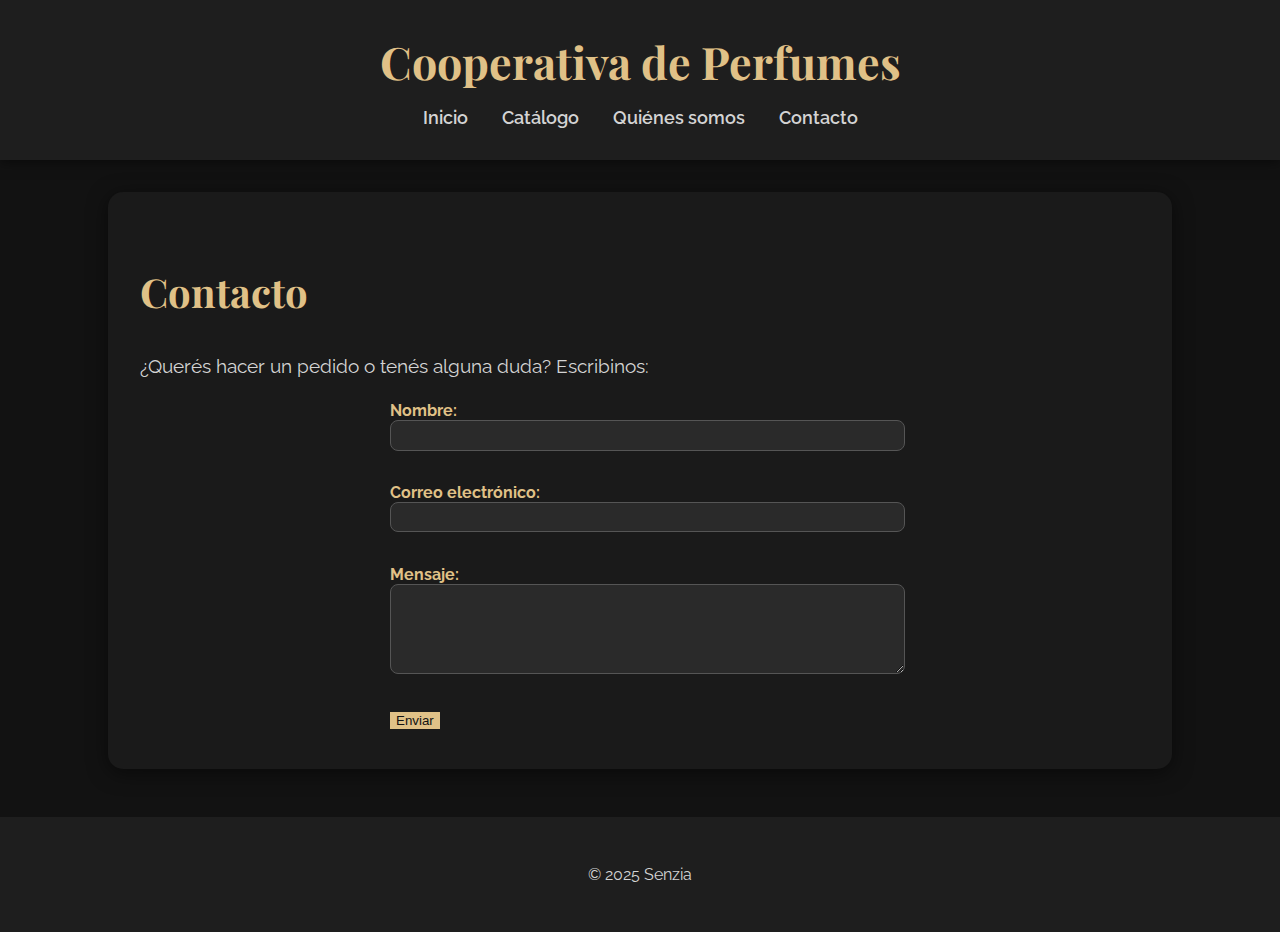
<file: Contacto.html>
<!DOCTYPE html>
<html lang="es">
<head>
  <meta charset="UTF-8">
  <title>Contacto - Cooperativa de Perfumes</title>
  <link rel="stylesheet" href="estilos.css">
</head>
<body>
  <header>
    <h1>Cooperativa de Perfumes</h1>
    <nav>
      <a href="index.html">Inicio</a>
      <a href="catalogo.html">Catálogo</a>
      <a href="quienes-somos.html">Quiénes somos</a>
      <a href="contacto.html">Contacto</a>
    </nav>
  </header>

  <main class="inicio">
    <h2>Contacto</h2>
    <p>¿Querés hacer un pedido o tenés alguna duda? Escribinos:</p>
    
    <form action="https://formspree.io/f/your-email-id" method="POST" style="max-width: 500px; margin: auto; text-align: left;">
      <label for="nombre">Nombre:</label><br>
      <input type="text" id="nombre" name="nombre" required style="width: 100%; padding: 0.5em;"><br><br>

      <label for="email">Correo electrónico:</label><br>
      <input type="email" id="email" name="email" required style="width: 100%; padding: 0.5em;"><br><br>

      <label for="mensaje">Mensaje:</label><br>
      <textarea id="mensaje" name="mensaje" rows="5" required style="width: 100%; padding: 0.5em;"></textarea><br><br>

      <button type="submit" class="btn">Enviar</button>
    </form>
  </main>

  <footer>
    <p>&copy; 2025 Senzia</p>
  </footer>
</body>
</html>
</file>
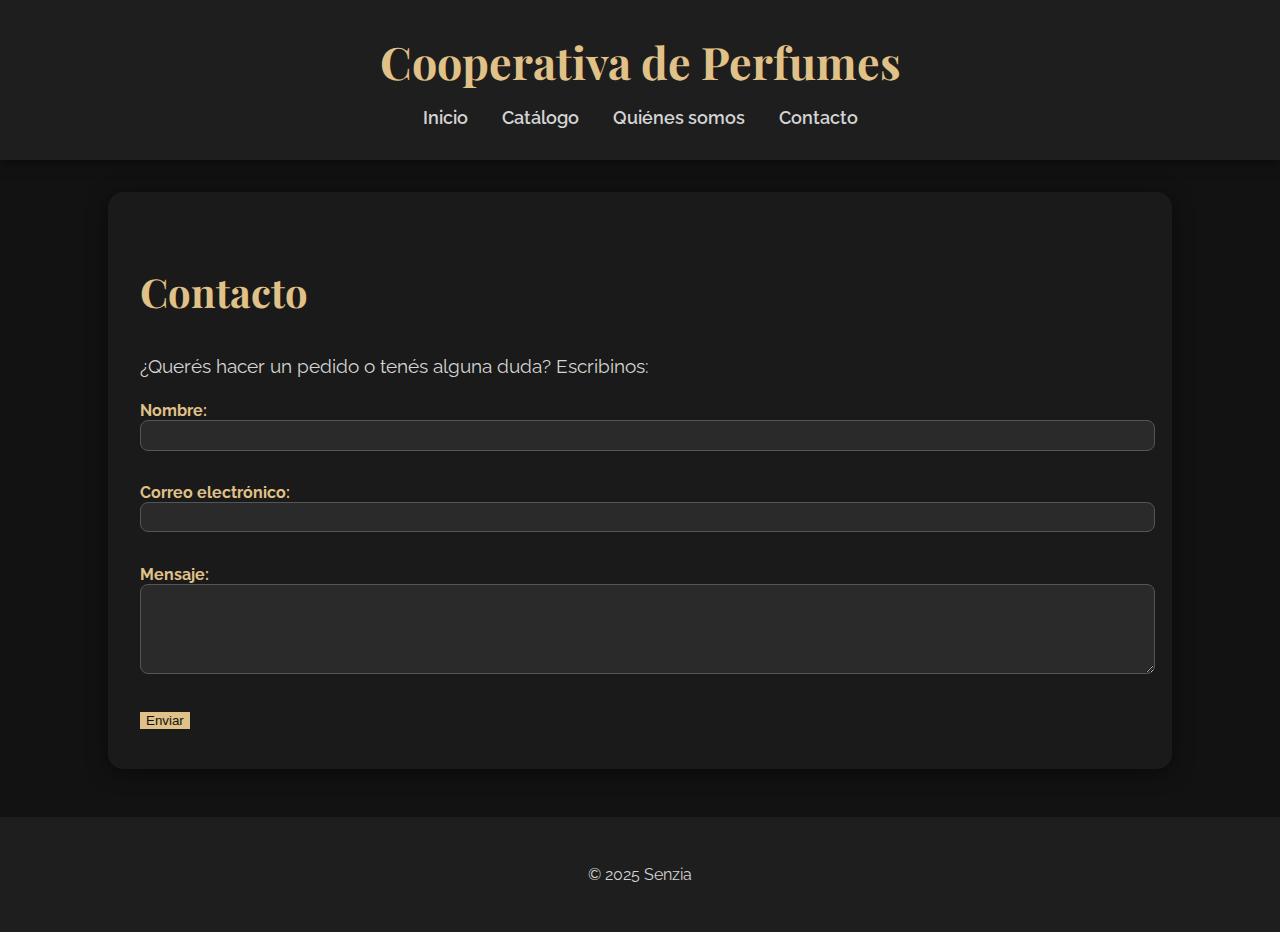
<file: contacto.html>
<!DOCTYPE html>
<html lang="es">
<head>
  <meta charset="UTF-8">
  <title>Contacto - Cooperativa de Perfumes</title>
  <link rel="apple-touch-icon" sizes="180x180" href="/apple-touch-icon.png">
<link rel="icon" type="image/png" sizes="32x32" href="/favicon-32x32.png">
<link rel="icon" type="image/png" sizes="16x16" href="/favicon-16x16.png">
<link rel="manifest" href="/site.webmanifest">
  <link rel="stylesheet" href="estilos.css">
</head>
<body>
  <header>
    <h1>Cooperativa de Perfumes</h1>
    <nav>
      <a href="index.html">Inicio</a>
      <a href="catalogo.html">Catálogo</a>
      <a href="quienes-somos.html">Quiénes somos</a>
      <a href="contacto.html">Contacto</a>
    </nav>
  </header>

  <main class="inicio">
    <h2>Contacto</h2>
    <p>¿Querés hacer un pedido o tenés alguna duda? Escribinos:</p>
    
    <form action="https://formspree.io/f/your-email-id" method="POST">
      <form class="form-contacto">
      <label for="nombre">Nombre:</label><br>
      <input type="text" id="nombre" name="nombre" required style="width: 100%; padding: 0.5em;"><br><br>

      <label for="email">Correo electrónico:</label><br>
      <input type="email" id="email" name="email" required style="width: 100%; padding: 0.5em;"><br><br>

      <label for="mensaje">Mensaje:</label><br>
      <textarea id="mensaje" name="mensaje" rows="5" required style="width: 100%; padding: 0.5em;"></textarea><br><br>

      <button type="submit" class="btn">Enviar</button>
    </form>
  </main>

  <footer>
    <p>&copy; 2025 Senzia</p>
  </footer>
  <script>
  const elements = document.querySelectorAll('.fade-in');
  const observer = new IntersectionObserver(entries => {
    entries.forEach(entry => {
      if (entry.isIntersecting) {
        entry.target.classList.add('visible');
        observer.unobserve(entry.target);
      }
    });
  });

  elements.forEach(el => observer.observe(el));
</script>
</body>
</html>
</file>
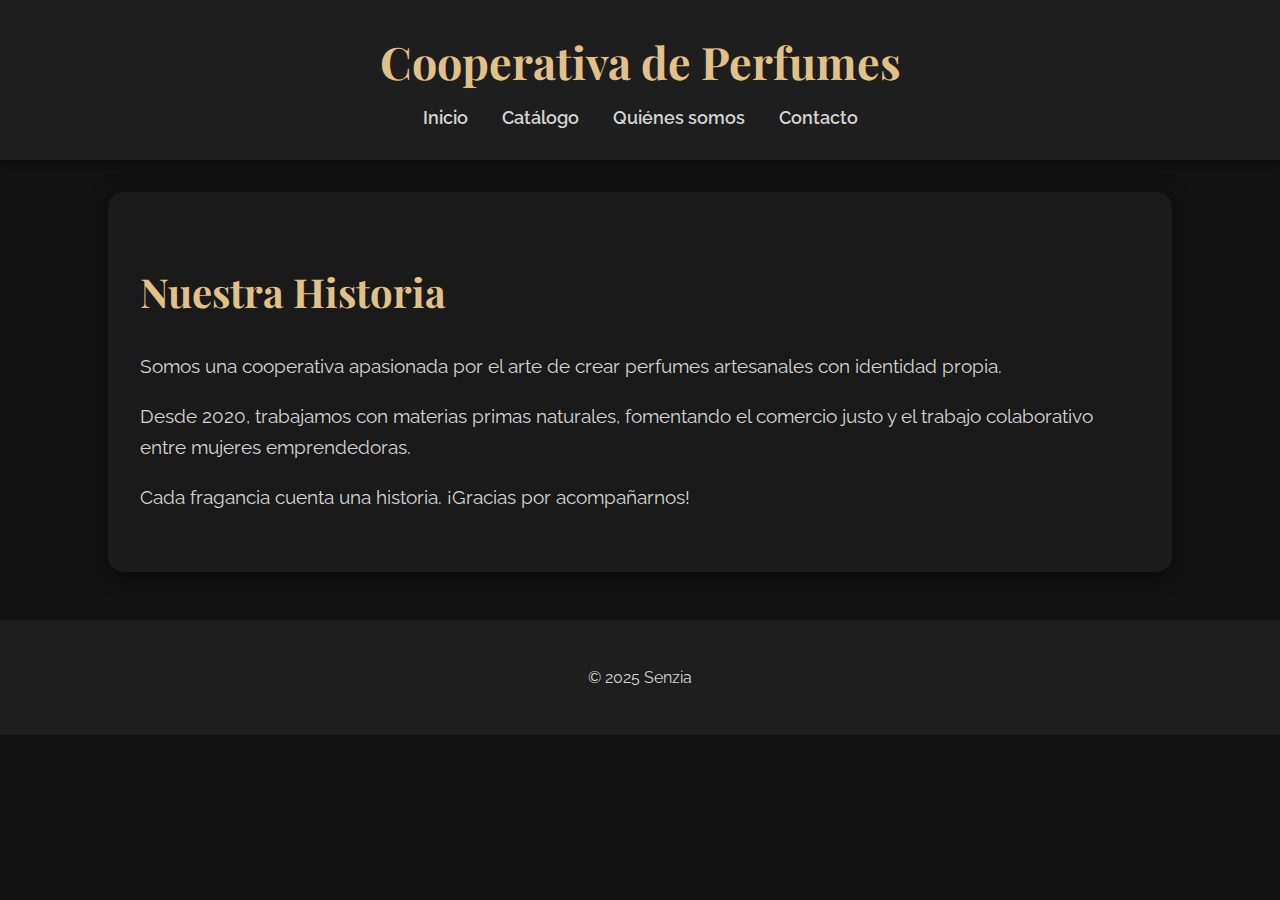
<file: Quienes-somos.html>
<!DOCTYPE html>
<html lang="es">
<head>
  <meta charset="UTF-8">
  <title>Quiénes Somos - Cooperativa de Perfumes</title>
  <link rel="stylesheet" href="estilos.css">
</head>
<body>
  <header>
    <h1>Cooperativa de Perfumes</h1>
    <nav>
      <a href="index.html">Inicio</a>
      <a href="catalogo.html">Catálogo</a>
      <a href="quienes-somos.html">Quiénes somos</a>
      <a href="contacto.html">Contacto</a>
    </nav>
  </header>

  <main class="inicio">
    <h2>Nuestra Historia</h2>
    <p>Somos una cooperativa apasionada por el arte de crear perfumes artesanales con identidad propia.</p>
    <p>Desde 2020, trabajamos con materias primas naturales, fomentando el comercio justo y el trabajo colaborativo entre mujeres emprendedoras.</p>
    <p>Cada fragancia cuenta una historia. ¡Gracias por acompañarnos!</p>
  </main>

  <footer>
    <p>&copy; 2025 Senzia</p>
  </footer>
</body>
</html>
</file>
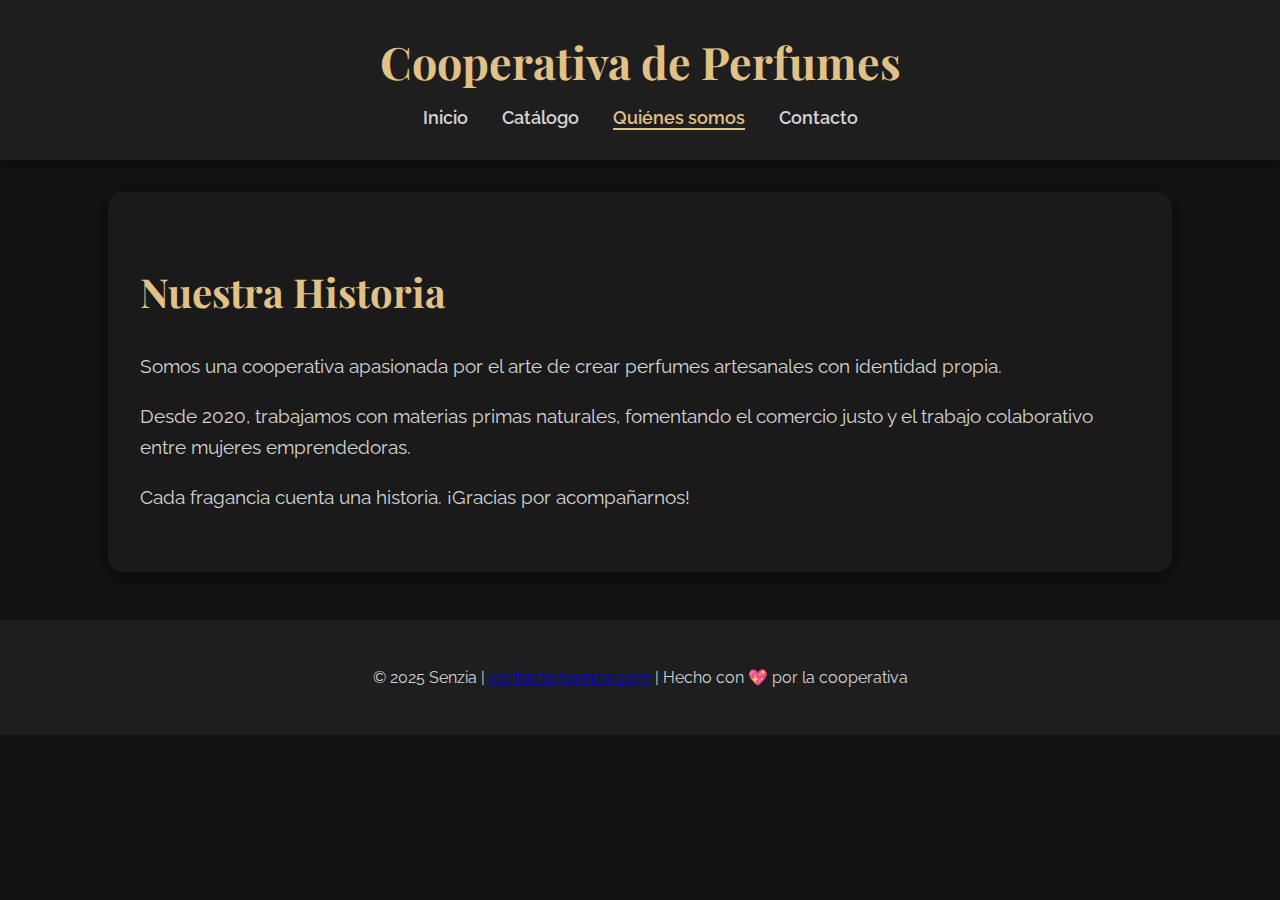
<file: quienes-somos.html>
<!DOCTYPE html>
<html lang="es">
<head>
  <meta charset="UTF-8">
  <title>Quiénes Somos - Cooperativa de Perfumes</title>
  <link rel="apple-touch-icon" sizes="180x180" href="icons/apple-touch-icon.png">
  <link rel="icon" type="image/png" sizes="32x32" href="icons/favicon-32x32.png">
  <link rel="icon" type="image/png" sizes="16x16" href="icons/favicon-16x16.png">
  <link rel="manifest" href="icons/site.webmanifest">
  <link rel="stylesheet" href="estilos.css">
</head>
<body>
  <header>
    <h1>Cooperativa de Perfumes</h1>
    <nav>
      <a href="index.html">Inicio</a>
      <a href="catalogo.html">Catálogo</a>
      <a href="quienes-somos.html" class="activo">Quiénes somos</a>
      <a href="contacto.html">Contacto</a>
    </nav>
  </header>

  <main class="inicio fade-in">
    <h2>Nuestra Historia</h2>
    <p>Somos una cooperativa apasionada por el arte de crear perfumes artesanales con identidad propia.</p>
    <p>Desde 2020, trabajamos con materias primas naturales, fomentando el comercio justo y el trabajo colaborativo entre mujeres emprendedoras.</p>
    <p>Cada fragancia cuenta una historia. ¡Gracias por acompañarnos!</p>
  </main>

 <footer>
  <p>&copy; 2025 Senzia | <a href="mailto:contacto@senzia.com">contacto@senzia.com</a> | Hecho con 💖 por la cooperativa</p>
  </footer>

<script src="scripts.js"></script>
</body>
</html>
</file>
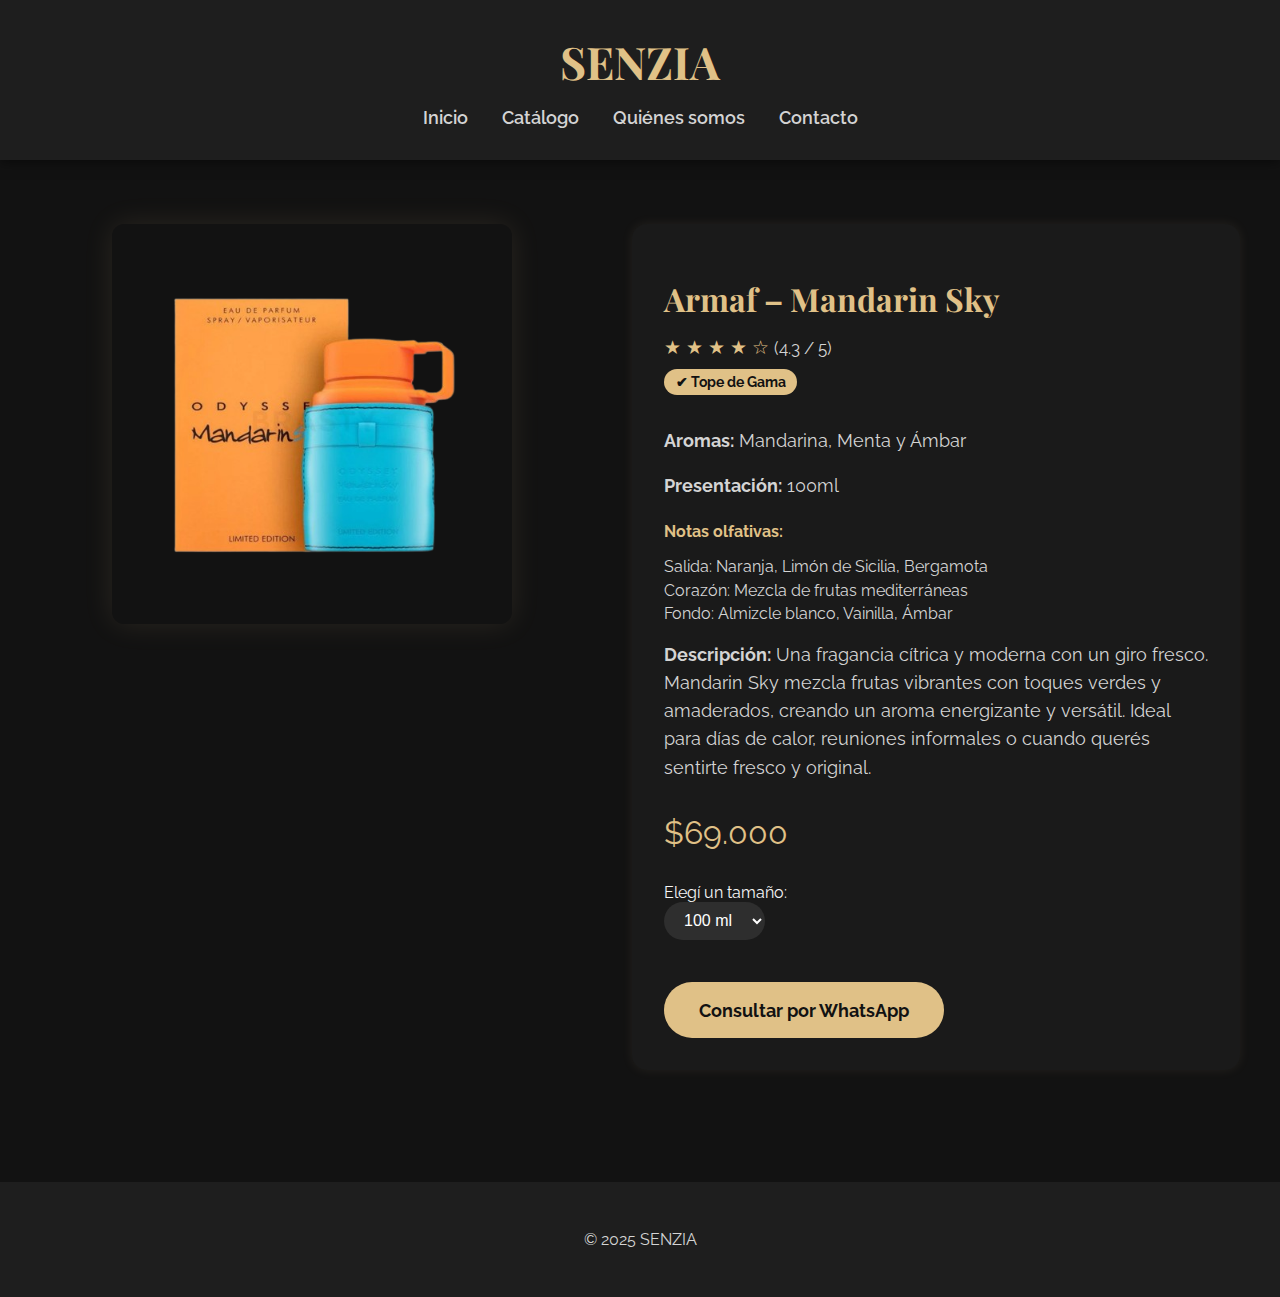
<file: productos/producto2.html>
<!DOCTYPE html>
<html lang="es">
<head>
  <meta charset="UTF-8">
  <title>Senzia Catalog</title>
  <link rel="stylesheet" href="../estilos.css">
  <style>
    .producto-detalle {
      display: flex;
      flex-wrap: wrap;
      gap: 3em;
      padding: 4em 2em;
      max-width: 1200px;
      margin: auto;
      color: var(--texto);
    }

    .producto-imagen {
      flex: 1 1 45%;
      text-align: center;
    }

    .producto-imagen img {
      width: 100%;
      max-width: 400px;
      border-radius: 12px;
      box-shadow: 0 0 30px rgba(255, 215, 160, 0.1);
    }

    .producto-info {
      flex: 1 1 45%;
      background: #1a1a1a;
      border-radius: 15px;
      padding: 2em;
      box-shadow: 0 0 12px rgba(255, 215, 160, 0.08);
    }

    .producto-info h1 {
      font-family: 'Playfair Display', serif;
      color: var(--dorado);
      margin-bottom: 0.5em;
    }

    .producto-info p {
      font-size: 1.1em;
      line-height: 1.6;
      color: var(--gris-suave);
    }

    .precio {
      color: var(--dorado);
      font-size: 2em;
      margin: 1em 0;
    }

    .selector {
      margin: 1em 0;
    }

    .selector select {
      padding: 0.6em 1em;
      font-size: 1em;
      border-radius: 25px;
      border: none;
      background: #2e2e2e;
      color: white;
      outline: none;
    }

    .btn-grande {
      display: inline-block;
      margin-top: 1.5em;
      background: var(--dorado);
      color: #121212;
      font-weight: bold;
      padding: 1em 2em;
      border-radius: 50px;
      text-decoration: none;
      font-size: 1.1em;
      transition: background 0.3s ease;
    }

    .btn-grande:hover {
      background: #c8a965;
    }

    @media (max-width: 768px) {
      .producto-detalle {
        flex-direction: column;
        padding: 2em 1em;
      }

      .producto-info {
        padding: 1.5em;
      }
    }
  </style>
</head>
<body>
  <header id="main-header"></header>

  <section class="producto-detalle fade-in">
    <div class="producto-imagen">
      <img src="../img/Mandarin.png" alt="Perfume Intenso">
    </div>
    <div class="producto-info">
      <h1>Armaf – Mandarin Sky</h1>
      <div class="estrellas">
      ★ ★ ★ ★ ☆ <span>(4.3 / 5)</span>
    </div>

    <div class="destacado">✔ Tope de Gama</div>
      <p><strong>Aromas:</strong> Mandarina, Menta y Ámbar</p>
      <p><strong>Presentación:</strong> 100ml</p>

        <div class="notas">
      <h4>Notas olfativas:</h4>
      <ul>
        <li>Salida: Naranja, Limón de Sicilia, Bergamota</li>
        <li>Corazón: Mezcla de frutas mediterráneas</li>
        <li>Fondo: Almizcle blanco, Vainilla, Ámbar</li>
      </ul>
    </div>
      <p><strong>Descripción:</strong> Una fragancia cítrica y moderna con un giro fresco.
Mandarin Sky mezcla frutas vibrantes con toques verdes y amaderados, creando un aroma energizante y versátil.
Ideal para días de calor, reuniones informales o cuando querés sentirte fresco y original.</p>

      <div class="precio">$69.000</div>

      <div class="selector">
        <label for="tamano">Elegí un tamaño:</label><br>
        <select id="tamano">
          <option>100 ml</option>
        </select>
      </div>

      <a href="https://wa.me/549XXXXXXXXXX?text=Hola%20quiero%20consultar%20por%20el%20Perfume%20Intenso" class="btn-grande" target="_blank">Consultar por WhatsApp</a>
    </div>
  </section>

  <footer>
    <p>&copy; 2025 SENZIA</p>
  </footer>

  <script src="../scripts.js"></script>
  <script src="../header.js"></script>
</body>
</html>
</file>
<file: estilos.css>
@import url('https://fonts.googleapis.com/css2?family=Playfair+Display:wght@600&family=Raleway:wght@400;600&display=swap');

/* Paleta */
:root {
  --fondo: #121212;
  --dorado: #e0c187;
  --gris-suave: #d4d4d4;
  --texto: #f5f5f5;
  --sombra-suave: rgba(0, 0, 0, 0.5);
  --negro-transparente: rgba(0, 0, 0, 0.3);
}

body {
  margin: 0;
  background-color: var(--fondo);
  color: var(--texto);
  font-family: 'Raleway', sans-serif;
}

/* HEADER */
header {
  background: #1e1e1e;
  padding: 2em 1em;
  text-align: center;
  box-shadow: 0 2px 12px var(--sombra-suave);
}
header h1 {
  font-family: 'Playfair Display', serif;
  font-size: 2.8em;
  color: var(--dorado);
  margin: 0;
}

nav {
  margin-top: 1em;
}
nav a {
  color: var(--gris-suave);
  margin: 0 15px;
  text-decoration: none;
  font-weight: 600;
  font-size: 1.1em;
  transition: color 0.3s ease;
}
nav a:hover,
nav a.activo {
  color: var(--dorado);
  border-bottom: 2px solid var(--dorado);
}

/* HERO */
.hero {
  background: url('img/portada.jpg') center/cover no-repeat;
  padding: 6em 2em;
  position: relative;
  text-align: center;
  color: var(--texto);
}
.hero::before {
  content: "";
  position: absolute;
  top: 0; left: 0;
  width: 100%;
  height: 100%;
  background: var(--negro-transparente);
  z-index: 1;
}
.hero-content {
  position: relative;
  z-index: 2;
}
.hero h2 {
  font-family: 'Playfair Display', serif;
  font-size: 3em;
  color: var(--dorado);
  margin-bottom: 0.5em;
}
.hero p {
  font-size: 1.3em;
  color: var(--gris-suave);
}
.hero .btn {
  background: transparent;
  border: 2px solid var(--dorado);
  color: var(--dorado);
  padding: 0.8em 1.5em;
  border-radius: 30px;
  font-weight: bold;
  cursor: pointer;
  text-decoration: none;
  transition: all 0.3s ease;
}
.hero .btn:hover {
  background: var(--dorado);
  color: var(--fondo);
}

/* CONTENIDO */
.inicio, .catalogo, .form-contacto {
  padding: 2.5em 2em;
  max-width: 1000px;
  margin: 2em auto;
  background: #1a1a1a;
  border-radius: 15px;
  box-shadow: 0 4px 20px var(--sombra-suave);
}
.inicio h2, .catalogo h2 {
  font-family: 'Playfair Display', serif;
  color: var(--dorado);
  font-size: 2.5em;
}
.inicio p {
  font-size: 1.2em;
  line-height: 1.6;
  color: var(--gris-suave);
}

/* PRODUCTOS */
.catalogo {
  display: grid;
  grid-template-columns: repeat(auto-fit, minmax(250px, 1fr));
  gap: 2em;
}
.producto {
  background: #202020;
  padding: 1.5em;
  border-radius: 15px;
  text-align: center;
  box-shadow: 0 4px 16px var(--sombra-suave);
  transition: transform 0.3s ease;
  position: relative;
}
.producto:hover {
  transform: scale(1.03);
}
.producto img {
  width: 100%;
  border-radius: 12px;
  margin-bottom: 1em;
}
.producto h3 {
  font-family: 'Playfair Display', serif;
  color: var(--dorado);
  font-size: 1.4em;
}
.producto p {
  color: var(--gris-suave);
  font-size: 1em;
}
.etiqueta {
  position: absolute;
  top: 10px;
  left: 10px;
  background: var(--dorado);
  color: #000;
  padding: 0.3em 0.7em;
  border-radius: 5px;
  font-weight: bold;
  font-size: 0.8em;
}

/* FOOTER */
footer {
  background: #1e1e1e;
  text-align: center;
  padding: 2em;
  margin-top: 3em;
  color: var(--gris-suave);
}

/* FORMULARIO */
form label {
  font-weight: bold;
  color: var(--dorado);
}
form input,
form textarea {
  width: 100%;
  background: #2a2a2a;
  border: 1px solid #555;
  color: white;
  border-radius: 8px;
  padding: 0.5em;
  margin-bottom: 1em;
}
form input:focus,
form textarea:focus {
  border-color: var(--dorado);
  outline: none;
  box-shadow: 0 0 6px var(--dorado);
}
form button.btn {
  background: var(--dorado);
  color: #121212;
  border: none;
}
form button.btn:hover {
  background: #c8a965;
}

/* EFECTO FADE-IN */
.fade-in {
  opacity: 0;
  transform: translateY(20px);
  transition: opacity 0.8s ease, transform 0.8s ease;
}
.fade-in.visible {
  opacity: 1;
  transform: translateY(0);
}

/* RESPONSIVE */
@media (max-width: 768px) {
  .hero h2 { font-size: 2em; }
  .inicio, .catalogo, .form-contacto {
    padding: 1.5em;
    margin: 1em;
  }
}
a.producto {
  text-decoration: none;
  color: inherit;
  display: block;
}
.catalogo .producto img {
  width: 200px;
  height: auto;
  object-fit: contain;
  border-radius: 10px;
  box-shadow: 0 0 10px rgba(0,0,0,0.1);
}
.grid-productos {
  display: grid;
  grid-template-columns: repeat(auto-fit, minmax(220px, 1fr));
  gap: 2em;
  margin-top: 2em;
}

.tarjeta-producto {
  background: #1a1a1a;
  padding: 1.5em;
  border-radius: 15px;
  text-align: center;
  text-decoration: none;
  color: var(--texto);
  box-shadow: 0 0 15px rgba(255, 215, 160, 0.05);
  transition: transform 0.3s ease, box-shadow 0.3s ease;
}

.tarjeta-producto img {
  width: 100%;
  max-height: 180px;
  object-fit: contain;
  margin-bottom: 1em;
  border-radius: 8px;
}

.tarjeta-producto h3 {
  color: var(--dorado);
  margin-bottom: 0.5em;
}

.tarjeta-producto:hover {
  transform: translateY(-5px);
  box-shadow: 0 0 25px rgba(255, 215, 160, 0.15);
}
.filtros {
  display: flex;
  align-items: center;
  justify-content: center;
  gap: 1em;
  margin-bottom: 1.5em;
}

.filtros label {
  color: var(--texto);
  font-size: 1.1em;
}

.filtros select {
  background: #1a1a1a;
  color: var(--dorado);
  border: 2px solid var(--dorado);
  border-radius: 25px;
  padding: 0.5em 1.2em;
  font-size: 1em;
  outline: none;
  appearance: none;
  cursor: pointer;
  transition: border 0.3s ease;
}

.filtros select:hover,
.filtros select:focus {
  border-color: #c8a965;
}
.estrellas {
  color: var(--dorado);
  font-size: 1.2em;
  margin-bottom: 0.5em;
}

.estrellas span {
  color: var(--gris-suave);
  font-size: 0.9em;
}

.destacado {
  background: var(--dorado);
  color: #121212;
  display: inline-block;
  padding: 0.3em 0.8em;
  border-radius: 20px;
  font-size: 0.9em;
  margin-bottom: 1em;
  font-weight: bold;
}

.notas h4 {
  color: var(--dorado);
  margin-bottom: 0.5em;
}

.notas ul {
  list-style: none;
  padding: 0;
  color: var(--gris-suave);
  margin-bottom: 1em;
}

.notas li {
  margin-bottom: 0.3em;
}

.sello {
  color: var(--dorado);
  font-size: 0.9em;
  margin-top: 1em;
}
.filtro-personalizado {
  position: relative;
  display: inline-block;
  margin: 1em auto 2em auto;
  text-align: center;
}

.filtro-seleccion {
  background: #1a1a1a;
  color: var(--dorado);
  padding: 0.7em 1.5em;
  border: 2px solid var(--dorado);
  border-radius: 25px;
  cursor: pointer;
  min-width: 180px;
  text-align: center;
  transition: border 0.3s ease;
}

.filtro-seleccion:hover {
  border-color: #c8a965;
}

.filtro-opciones {
  position: absolute;
  top: 110%;
  left: 50%;
  transform: translateX(-50%);
  background: #1a1a1a;
  border: 2px solid var(--dorado);
  border-radius: 10px;
  list-style: none;
  padding: 0;
  margin: 0;
  display: none;
  z-index: 10;
  min-width: 180px;
}

.filtro-opciones li {
  padding: 0.7em 1em;
  color: var(--texto);
  cursor: pointer;
  transition: background 0.3s ease;
}

.filtro-opciones li:hover {
  background: #2a2a2a;
}
</file>
